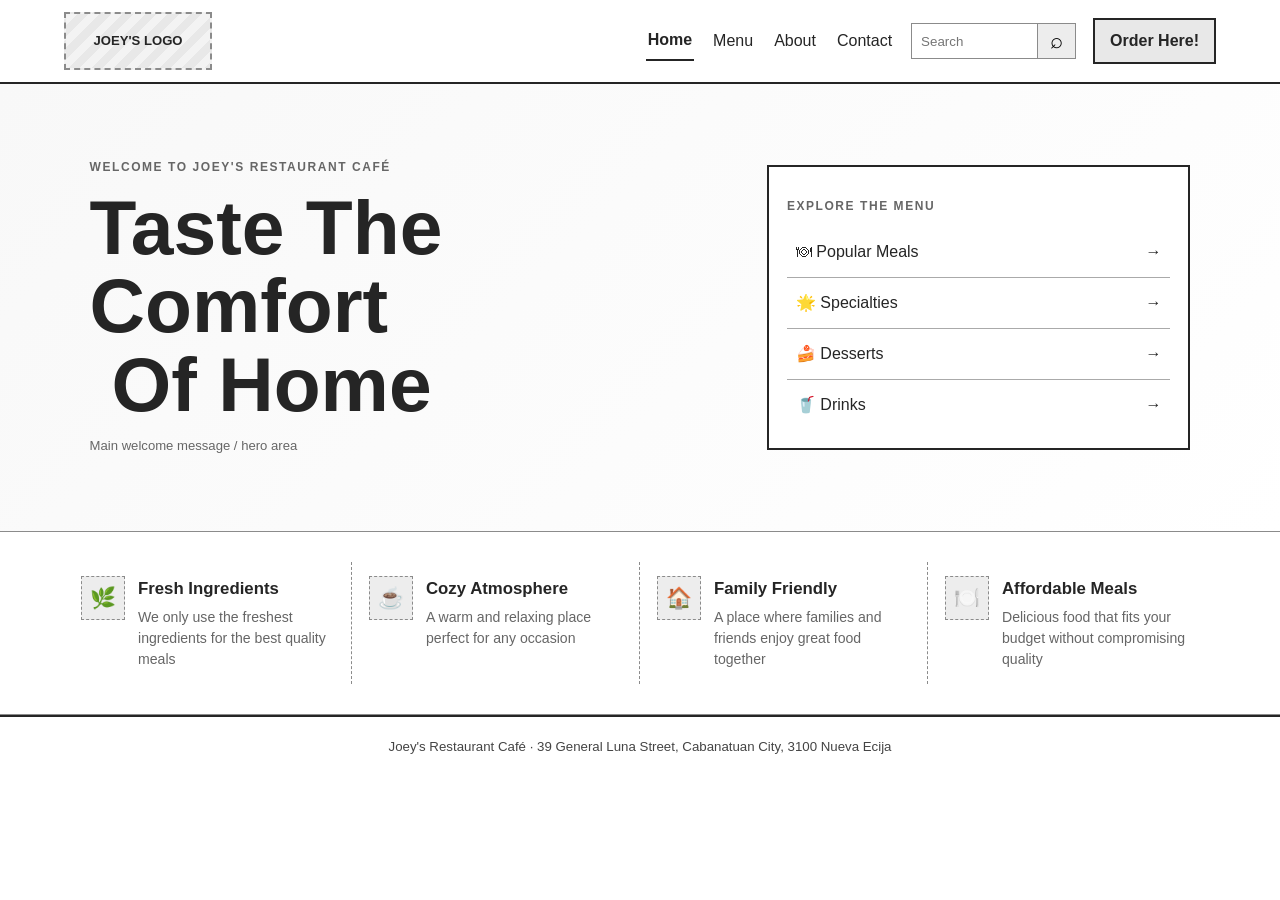
<file: joeys-wireframe/index.html>
<!DOCTYPE html>
<html lang="en">
<head>
  <meta charset="UTF-8"><meta name="viewport" content="width=device-width, initial-scale=1.0">
  <title>Joey's Restaurant Café | Home Wireframe</title><link rel="stylesheet" href="wireframe.css">
</head>
<body>
  <header class="site-header">
    <a class="logo-placeholder" href="index.html" aria-label="Joey's Restaurant Café home">JOEY'S LOGO</a>
    <button class="nav-toggle" type="button" aria-label="Toggle navigation" aria-expanded="false">☰</button>
    <nav class="main-nav" aria-label="Main navigation">
      <a href="index.html" aria-current="page">Home</a><a href="menu.html">Menu</a><a href="about.html">About</a><a href="contact.html">Contact</a>
      <form class="search-form" action="menu.html" method="get" role="search"><input type="search" name="q" placeholder="Search" aria-label="Search the menu"><button type="submit" aria-label="Search">⌕</button></form>
      <a class="order-link" href="https://www.foodpanda.ph/restaurant/b6ho/joeys-restaurant-cafe-general-luna-street" target="_blank" rel="noopener">Order Here!</a>
    </nav>
  </header>
  <main>
    <section class="home-hero">
      <div class="hero-copy"><p class="eyebrow">WELCOME TO JOEY'S RESTAURANT CAFÉ</p><h1>Taste The Comfort<br><span>Of Home</span></h1><p class="micro-note">Main welcome message / hero area</p></div>
      <aside class="home-menu-panel" aria-label="Menu sections">
        <p class="panel-label">EXPLORE THE MENU</p>
        <a href="menu.html#popular">🍽 Popular Meals <span>→</span></a>
        <a href="menu.html#specialty-of-the-house">🌟 Specialties <span>→</span></a>
        <a href="menu.html#desserts-and-sweets">🍰 Desserts <span>→</span></a>
        <a href="menu.html#coolers">🥤 Drinks <span>→</span></a>
      </aside>
    </section>
    <section class="features" aria-label="What makes Joey's special">
      <article class="feature"><div class="feature-icon">🌿</div><div><h2>Fresh Ingredients</h2><p>We only use the freshest ingredients for the best quality meals</p></div></article>
      <article class="feature"><div class="feature-icon">☕</div><div><h2>Cozy Atmosphere</h2><p>A warm and relaxing place perfect for any occasion</p></div></article>
      <article class="feature"><div class="feature-icon">🏠</div><div><h2>Family Friendly</h2><p>A place where families and friends enjoy great food together</p></div></article>
      <article class="feature"><div class="feature-icon">🍽️</div><div><h2>Affordable Meals</h2><p>Delicious food that fits your budget without compromising quality</p></div></article>
    </section>
  </main>
  <footer>Joey's Restaurant Café · 39 General Luna Street, Cabanatuan City, 3100 Nueva Ecija</footer>
  <script src="wireframe.js"></script>
</body></html>
</file>
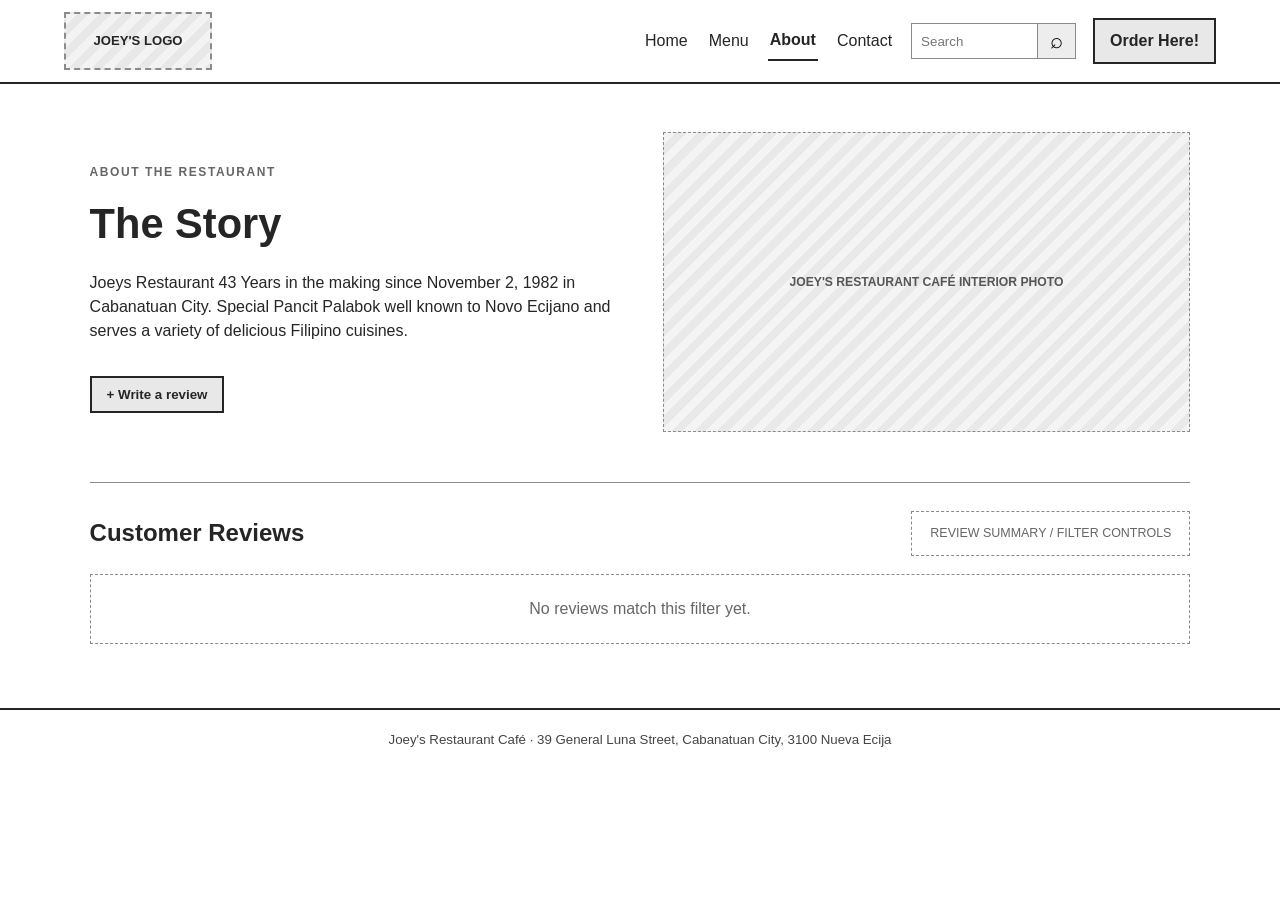
<file: joeys-wireframe/about.html>
<!DOCTYPE html>
<html lang="en">
<head><meta charset="UTF-8"><meta name="viewport" content="width=device-width, initial-scale=1.0"><title>Joey's Restaurant Café | About Wireframe</title><link rel="stylesheet" href="wireframe.css"></head>
<body>
  <header class="site-header"><a class="logo-placeholder" href="index.html" aria-label="Joey's Restaurant Café home">JOEY'S LOGO</a><button class="nav-toggle" type="button" aria-label="Toggle navigation" aria-expanded="false">☰</button>
    <nav class="main-nav" aria-label="Main navigation"><a href="index.html">Home</a><a href="menu.html">Menu</a><a href="about.html" aria-current="page">About</a><a href="contact.html">Contact</a><form class="search-form" action="menu.html" method="get" role="search"><input type="search" name="q" placeholder="Search" aria-label="Search the menu"><button type="submit" aria-label="Search">⌕</button></form><a class="order-link" href="https://www.foodpanda.ph/restaurant/b6ho/joeys-restaurant-cafe-general-luna-street" target="_blank" rel="noopener">Order Here!</a></nav>
  </header>
  <main class="about-main">
    <section class="story-layout"><div class="story-copy"><p class="eyebrow">ABOUT THE RESTAURANT</p><h1>The Story</h1><p>Joeys Restaurant 43 Years in the making since November 2, 1982 in Cabanatuan City. Special Pancit Palabok well known to Novo Ecijano and serves a variety of delicious Filipino cuisines.</p><button class="primary-button" id="openReview" type="button" aria-expanded="false">+ Write a review</button></div><div class="story-image image-placeholder">JOEY'S RESTAURANT CAFÉ INTERIOR PHOTO</div></section>
    <section class="reviews-area"><div class="review-summary"><h2>Customer Reviews</h2><div class="summary-placeholder">REVIEW SUMMARY / FILTER CONTROLS</div></div><div id="reviewList" class="review-list"><p class="empty-state" id="emptyReviews">No reviews match this filter yet.</p></div></section>
  </main>
  <div class="modal-backdrop" id="reviewModal" hidden>
    <section class="review-modal" role="dialog" aria-modal="true" aria-labelledby="reviewTitle"><button class="modal-close" id="closeReview" aria-label="Close review form">×</button><h2 id="reviewTitle">Share your experience</h2>
      <form id="reviewForm"><div class="form-row"><label>Your name<input type="text" id="reviewName" placeholder="Enter your name" required></label><label>Dish you tried (optional)<input type="text" id="reviewDish" placeholder="Example: Pancit Palabok"></label></div>
        <fieldset class="rating-field"><legend>Rating:</legend><div class="star-picker" role="radiogroup" aria-label="Choose a rating"><button type="button" data-rating="1" aria-label="1 star">★</button><button type="button" data-rating="2" aria-label="2 stars">★</button><button type="button" data-rating="3" aria-label="3 stars">★</button><button type="button" data-rating="4" aria-label="4 stars">★</button><button type="button" data-rating="5" aria-label="5 stars">★</button></div></fieldset>
        <label>Your review<textarea id="reviewText" placeholder="What did you think of the food, service, and atmosphere?" required></textarea></label><button type="submit" class="primary-button">Post review</button></form>
    </section>
  </div>
  <footer>Joey's Restaurant Café · 39 General Luna Street, Cabanatuan City, 3100 Nueva Ecija</footer><script src="wireframe.js"></script>
</body></html>
</file>
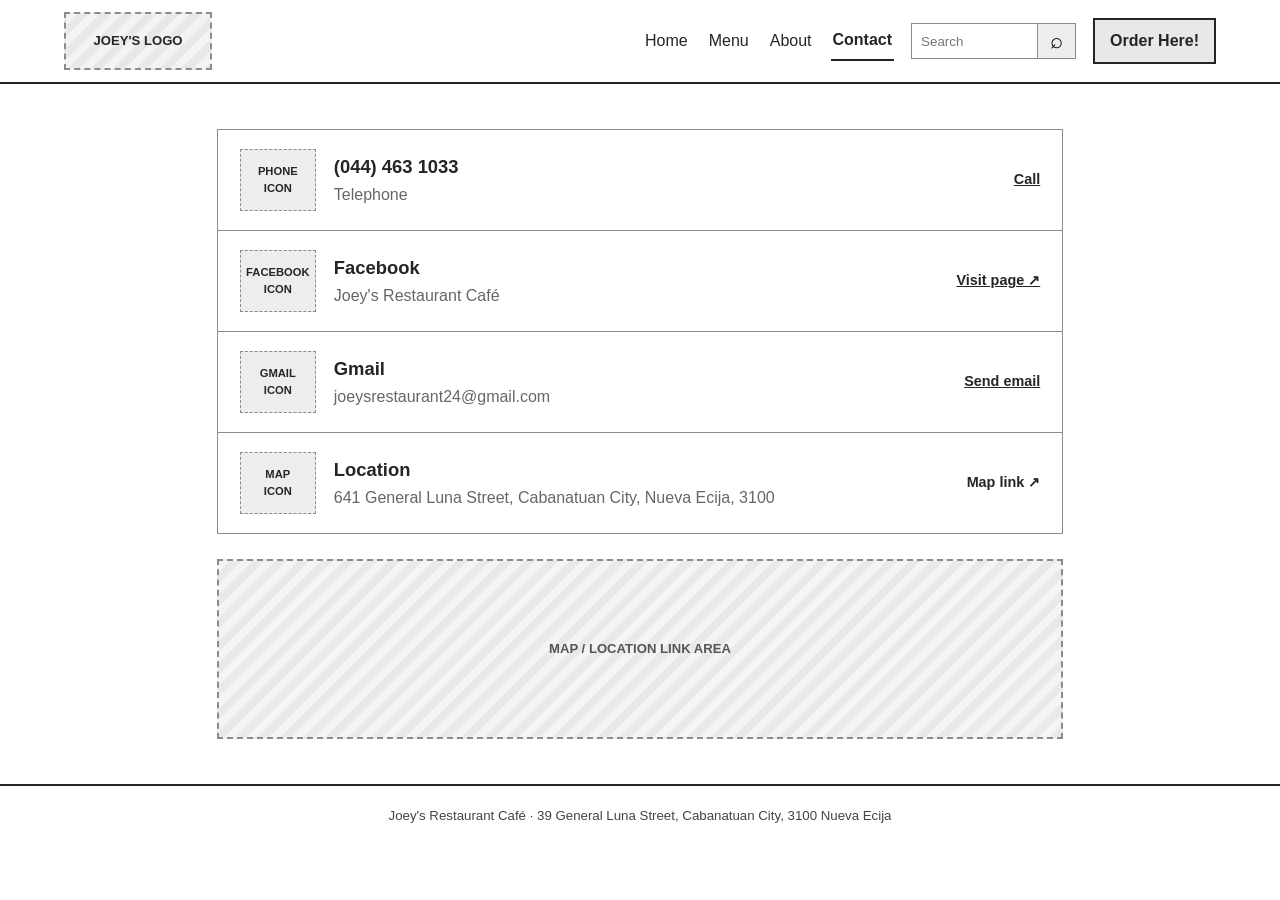
<file: joeys-wireframe/contact.html>
<!DOCTYPE html>
<html lang="en">
<head><meta charset="UTF-8"><meta name="viewport" content="width=device-width, initial-scale=1.0"><title>Joey's Restaurant Café | Contact Wireframe</title><link rel="stylesheet" href="wireframe.css"></head>
<body>
  <header class="site-header"><a class="logo-placeholder" href="index.html" aria-label="Joey's Restaurant Café home">JOEY'S LOGO</a><button class="nav-toggle" type="button" aria-label="Toggle navigation" aria-expanded="false">☰</button>
    <nav class="main-nav" aria-label="Main navigation"><a href="index.html">Home</a><a href="menu.html">Menu</a><a href="about.html">About</a><a href="contact.html" aria-current="page">Contact</a><form class="search-form" action="menu.html" method="get" role="search"><input type="search" name="q" placeholder="Search" aria-label="Search the menu"><button type="submit" aria-label="Search">⌕</button></form><a class="order-link" href="https://www.foodpanda.ph/restaurant/b6ho/joeys-restaurant-cafe-general-luna-street" target="_blank" rel="noopener">Order Here!</a></nav>
  </header>
  <main class="contact-main">
    <section class="contact-list" aria-label="Contact information">
      <article class="contact-row"><div class="contact-icon">PHONE<br>ICON</div><div><h1>(044) 463 1033</h1><p>Telephone</p></div><a href="tel:+63444631033">Call</a></article>
      <article class="contact-row"><div class="contact-icon">FACEBOOK<br>ICON</div><div><h2>Facebook</h2><p>Joey's Restaurant Café</p></div><a href="https://www.facebook.com/joeysrestaurantcafe" target="_blank" rel="noopener">Visit page ↗</a></article>
      <article class="contact-row"><div class="contact-icon">GMAIL<br>ICON</div><div><h2>Gmail</h2><p>joeysrestaurant24@gmail.com</p></div><a href="mailto:joeysrestaurant24@gmail.com">Send email</a></article>
      <article class="contact-row"><div class="contact-icon">MAP<br>ICON</div><div><h2>Location</h2><p>641 General Luna Street, Cabanatuan City, Nueva Ecija, 3100</p></div><span class="link-placeholder">Map link ↗</span></article>
    </section>
    <aside class="map-placeholder">MAP / LOCATION LINK AREA</aside>
  </main>
  <footer>Joey's Restaurant Café · 39 General Luna Street, Cabanatuan City, 3100 Nueva Ecija</footer><script src="wireframe.js"></script>
</body></html>
</file>
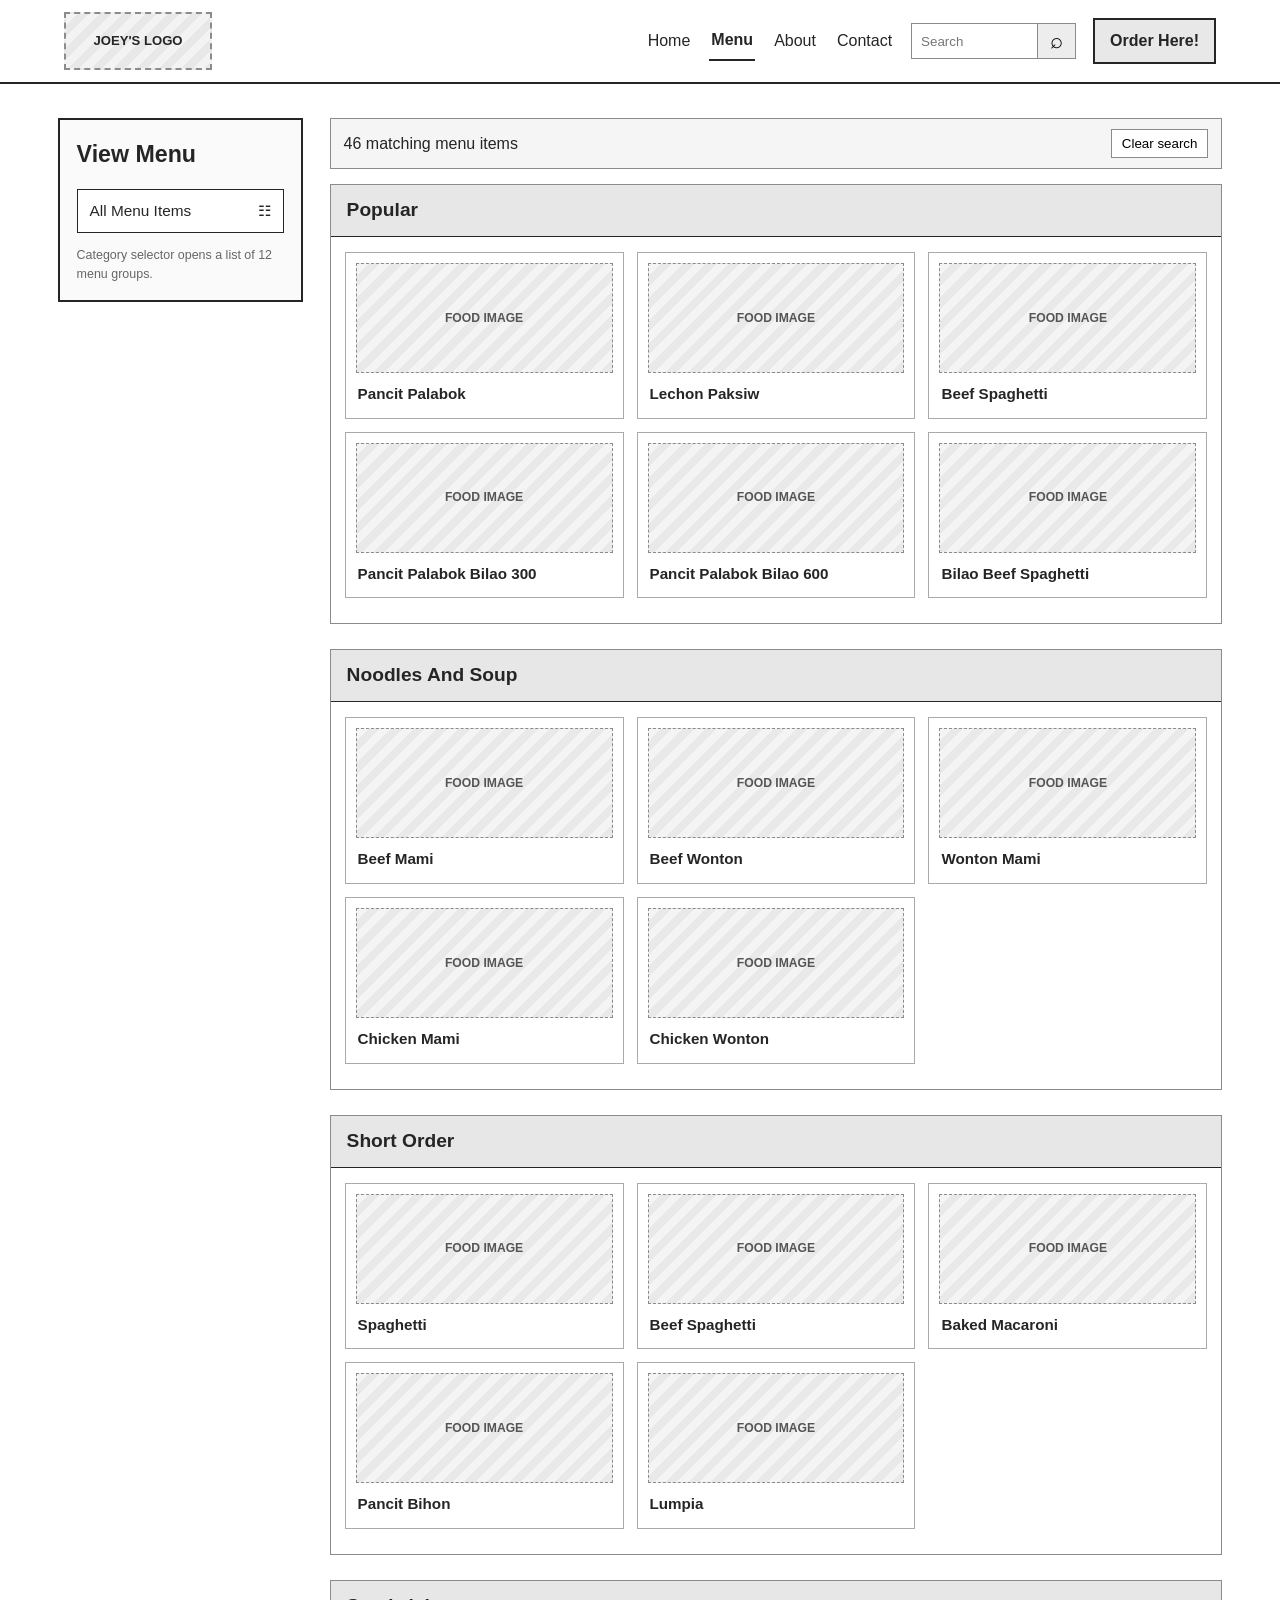
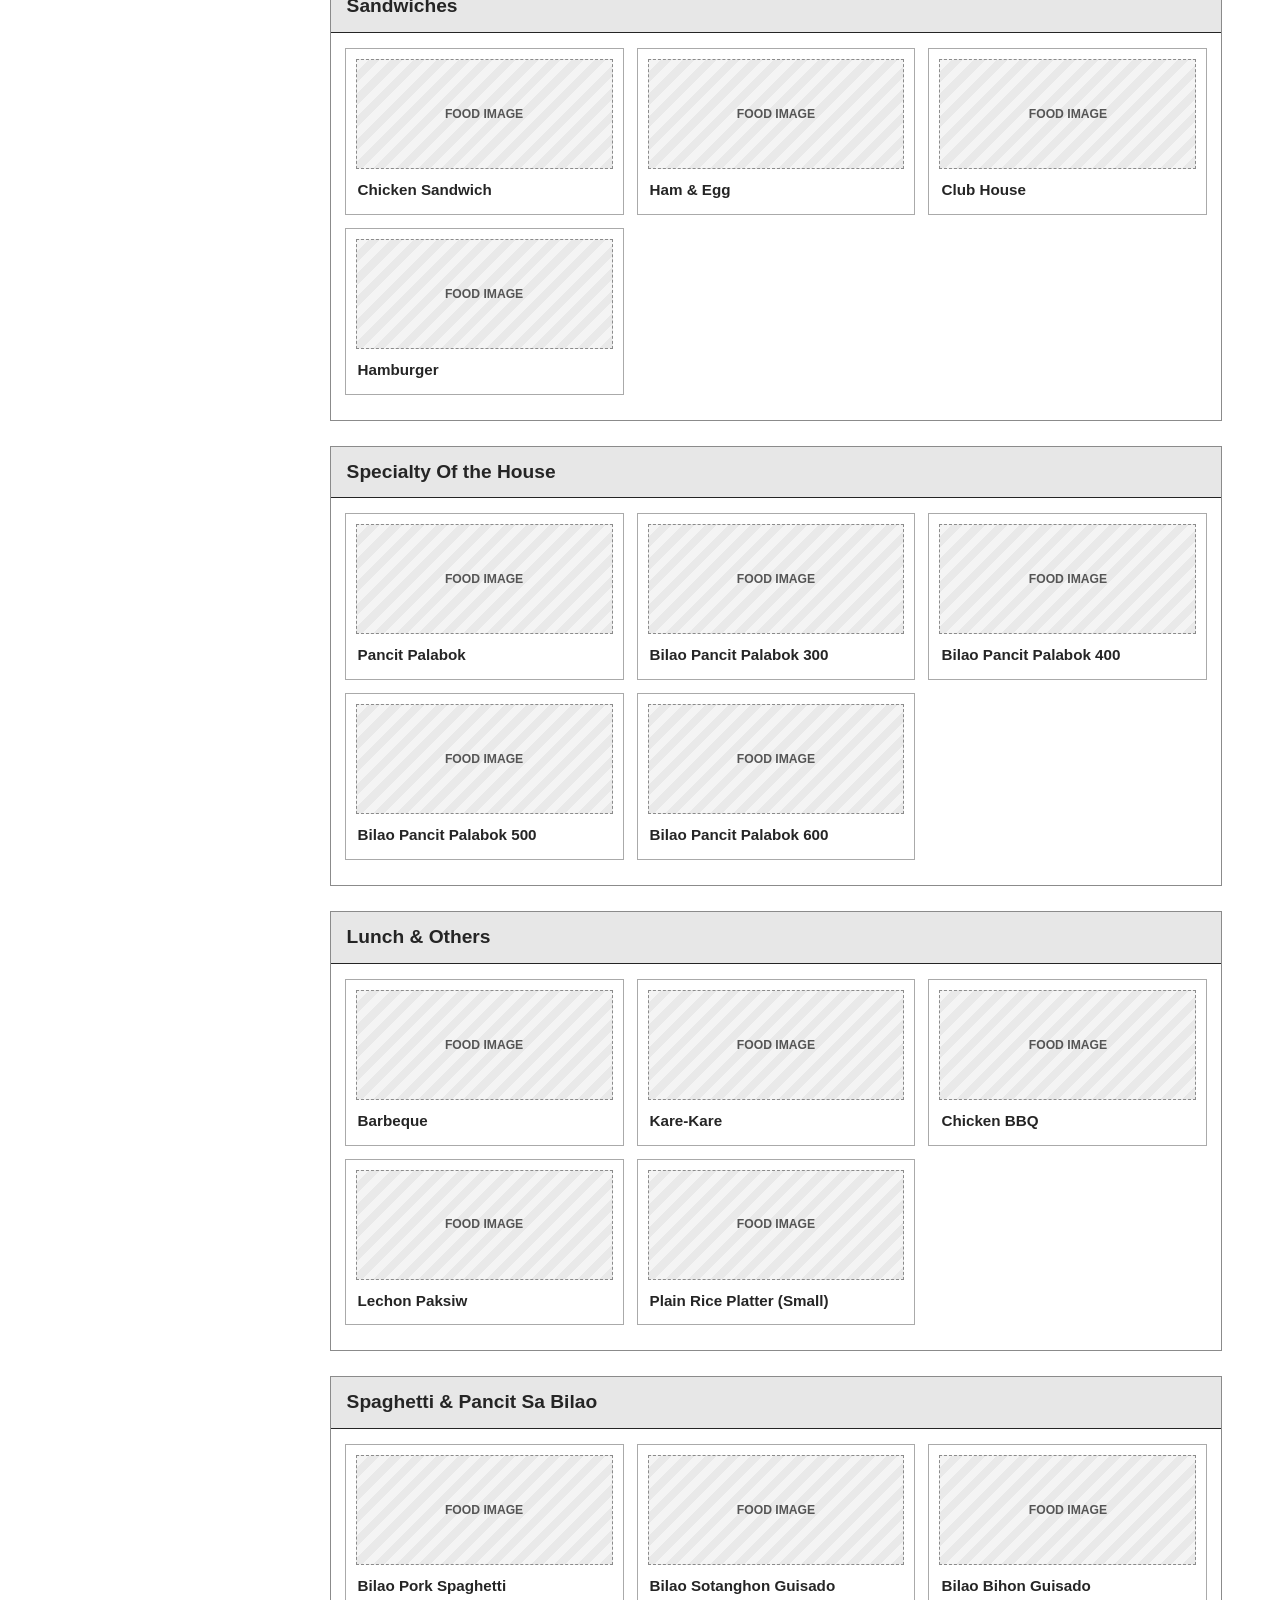
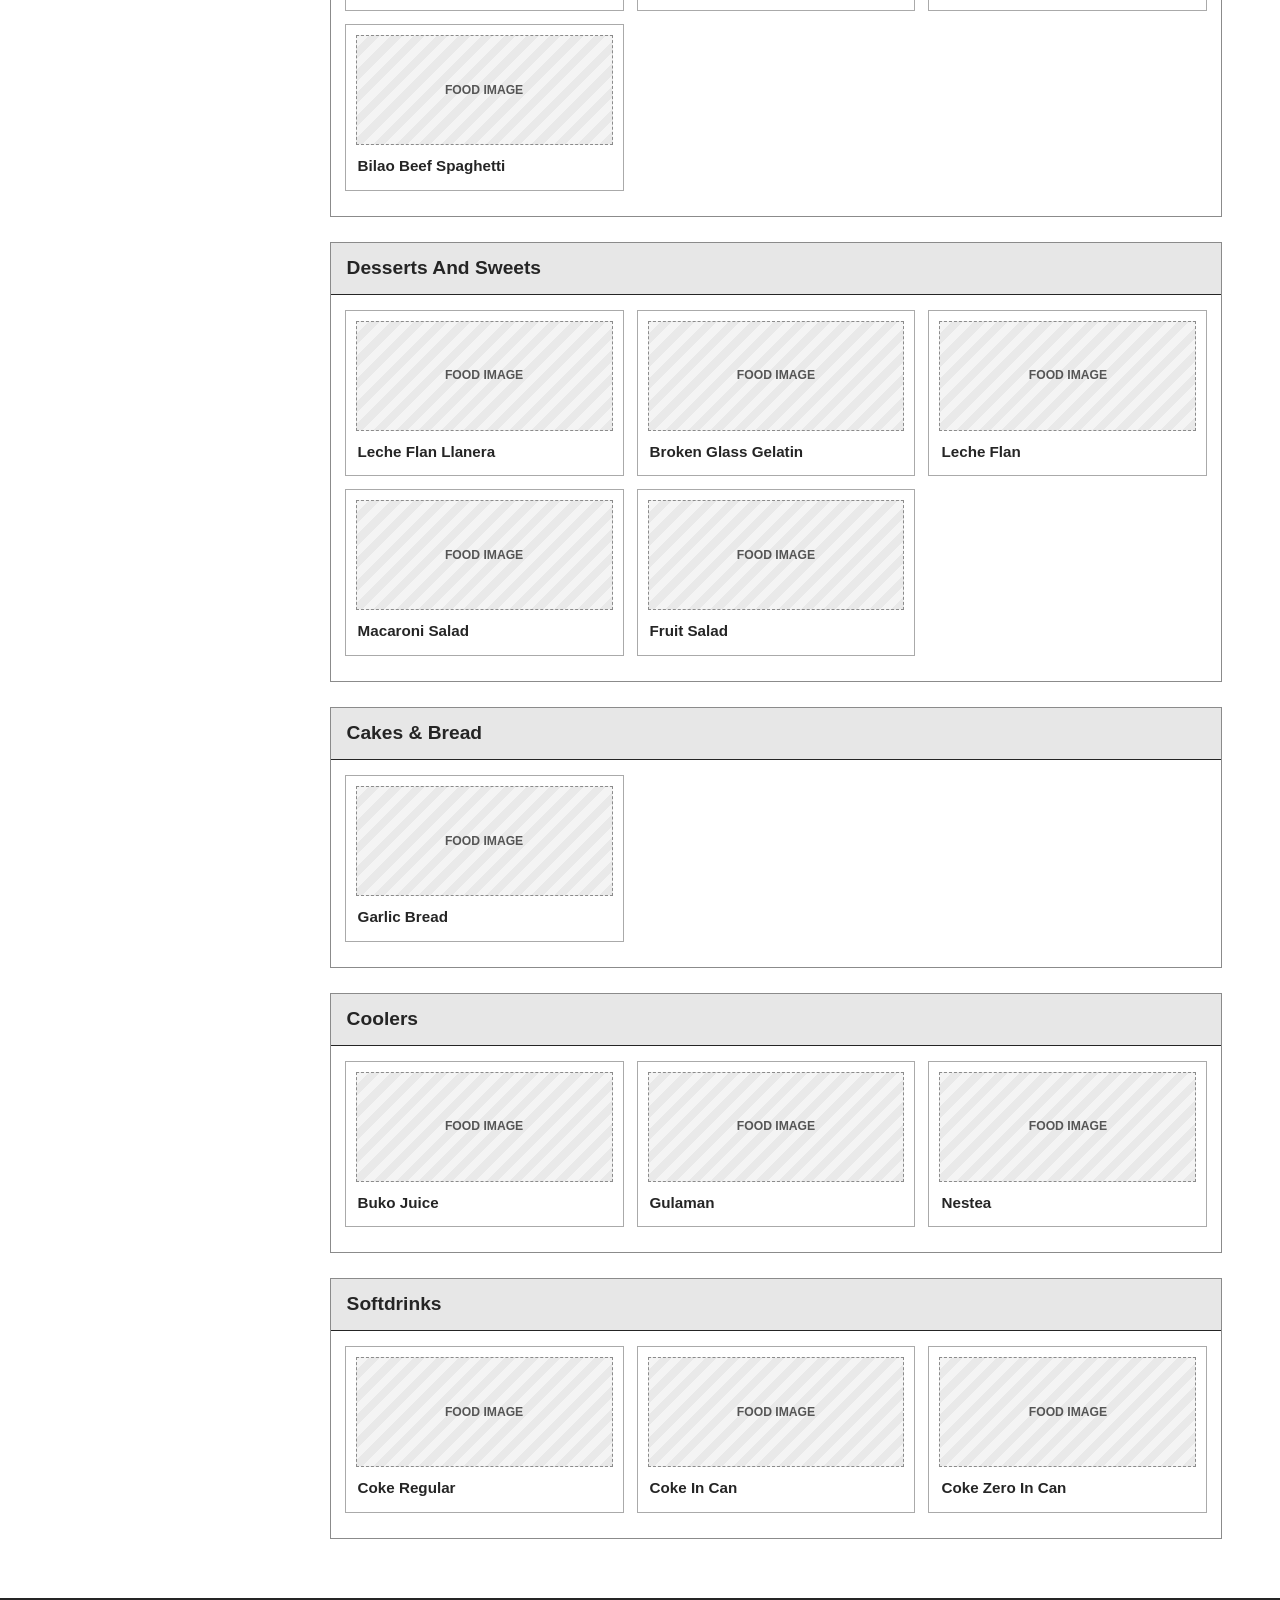
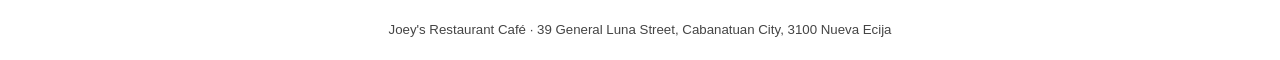
<file: joeys-wireframe/menu.html>
<!DOCTYPE html>
<html lang="en">
<head><meta charset="UTF-8"><meta name="viewport" content="width=device-width, initial-scale=1.0"><title>Joey's Restaurant Café | Menu Wireframe</title><link rel="stylesheet" href="wireframe.css"></head>
<body>
  <header class="site-header">
    <a class="logo-placeholder" href="index.html" aria-label="Joey's Restaurant Café home">JOEY'S LOGO</a><button class="nav-toggle" type="button" aria-label="Toggle navigation" aria-expanded="false">☰</button>
    <nav class="main-nav" aria-label="Main navigation"><a href="index.html">Home</a><a href="menu.html" aria-current="page">Menu</a><a href="about.html">About</a><a href="contact.html">Contact</a>
      <form class="search-form" action="menu.html" method="get" role="search"><input id="menuSearch" type="search" name="q" placeholder="Search" aria-label="Search the menu"><button type="submit" aria-label="Search">⌕</button></form><a class="order-link" href="https://www.foodpanda.ph/restaurant/b6ho/joeys-restaurant-cafe-general-luna-street" target="_blank" rel="noopener">Order Here!</a>
    </nav>
  </header>
  <main class="menu-layout">
    <aside class="menu-sidebar">
      <h1>View Menu</h1>
      <div class="category-picker" id="categoryPicker">
        <button id="categoryToggle" class="category-select" type="button" aria-haspopup="listbox" aria-expanded="false" aria-controls="categoryOptions"><span id="selectedCategory">All Menu Items</span><span aria-hidden="true">☷</span></button>
        <div class="category-options" id="categoryOptions" role="listbox" aria-label="Menu categories" hidden>
          <button type="button" role="option" aria-selected="true" data-category="all">All Menu Items</button>
          <button type="button" role="option" aria-selected="false" data-category="popular">Popular</button>
          <button type="button" role="option" aria-selected="false" data-category="noodles-and-soup">Noodles And Soup</button>
          <button type="button" role="option" aria-selected="false" data-category="short-order">Short Order</button>
          <button type="button" role="option" aria-selected="false" data-category="sandwiches">Sandwiches</button>
          <button type="button" role="option" aria-selected="false" data-category="specialty-of-the-house">Specialty Of the House</button>
          <button type="button" role="option" aria-selected="false" data-category="lunch-others">Lunch &amp; Others</button>
          <button type="button" role="option" aria-selected="false" data-category="spaghetti-pancit-sa-bilao">Spaghetti &amp; Pancit Sa Bilao</button>
          <button type="button" role="option" aria-selected="false" data-category="desserts-and-sweets">Desserts And Sweets</button>
          <button type="button" role="option" aria-selected="false" data-category="cakes-bread">Cakes &amp; Bread</button>
          <button type="button" role="option" aria-selected="false" data-category="coolers">Coolers</button>
          <button type="button" role="option" aria-selected="false" data-category="softdrinks">Softdrinks</button>
        </div>
      </div>
      <p class="sidebar-note">Category selector opens a list of 12 menu groups.</p>
    </aside>
    <section class="menu-content" id="menuContent" aria-label="Menu items">
      <div class="menu-status" id="menuStatus" hidden><span id="resultCount"></span><button type="button" id="clearSearch">Clear search</button></div>
      <section class="menu-section" id="popular" data-category="popular"><h2>Popular</h2><div class="item-grid">
        <article class="menu-item"><div class="image-placeholder">FOOD IMAGE</div><h3>Pancit Palabok</h3></article><article class="menu-item"><div class="image-placeholder">FOOD IMAGE</div><h3>Lechon Paksiw</h3></article><article class="menu-item"><div class="image-placeholder">FOOD IMAGE</div><h3>Beef Spaghetti</h3></article><article class="menu-item"><div class="image-placeholder">FOOD IMAGE</div><h3>Pancit Palabok Bilao 300</h3></article><article class="menu-item"><div class="image-placeholder">FOOD IMAGE</div><h3>Pancit Palabok Bilao 600</h3></article><article class="menu-item"><div class="image-placeholder">FOOD IMAGE</div><h3>Bilao Beef Spaghetti</h3></article>
      </div></section>
      <section class="menu-section" id="noodles-and-soup" data-category="noodles-and-soup"><h2>Noodles And Soup</h2><div class="item-grid">
        <article class="menu-item"><div class="image-placeholder">FOOD IMAGE</div><h3>Beef Mami</h3></article><article class="menu-item"><div class="image-placeholder">FOOD IMAGE</div><h3>Beef Wonton</h3></article><article class="menu-item"><div class="image-placeholder">FOOD IMAGE</div><h3>Wonton Mami</h3></article><article class="menu-item"><div class="image-placeholder">FOOD IMAGE</div><h3>Chicken Mami</h3></article><article class="menu-item"><div class="image-placeholder">FOOD IMAGE</div><h3>Chicken Wonton</h3></article>
      </div></section>
      <section class="menu-section" id="short-order" data-category="short-order"><h2>Short Order</h2><div class="item-grid">
        <article class="menu-item"><div class="image-placeholder">FOOD IMAGE</div><h3>Spaghetti</h3></article><article class="menu-item"><div class="image-placeholder">FOOD IMAGE</div><h3>Beef Spaghetti</h3></article><article class="menu-item"><div class="image-placeholder">FOOD IMAGE</div><h3>Baked Macaroni</h3></article><article class="menu-item"><div class="image-placeholder">FOOD IMAGE</div><h3>Pancit Bihon</h3></article><article class="menu-item"><div class="image-placeholder">FOOD IMAGE</div><h3>Lumpia</h3></article>
      </div></section>
      <section class="menu-section" id="sandwiches" data-category="sandwiches"><h2>Sandwiches</h2><div class="item-grid">
        <article class="menu-item"><div class="image-placeholder">FOOD IMAGE</div><h3>Chicken Sandwich</h3></article><article class="menu-item"><div class="image-placeholder">FOOD IMAGE</div><h3>Ham &amp; Egg</h3></article><article class="menu-item"><div class="image-placeholder">FOOD IMAGE</div><h3>Club House</h3></article><article class="menu-item"><div class="image-placeholder">FOOD IMAGE</div><h3>Hamburger</h3></article>
      </div></section>
      <section class="menu-section" id="specialty-of-the-house" data-category="specialty-of-the-house"><h2>Specialty Of the House</h2><div class="item-grid">
        <article class="menu-item"><div class="image-placeholder">FOOD IMAGE</div><h3>Pancit Palabok</h3></article><article class="menu-item"><div class="image-placeholder">FOOD IMAGE</div><h3>Bilao Pancit Palabok 300</h3></article><article class="menu-item"><div class="image-placeholder">FOOD IMAGE</div><h3>Bilao Pancit Palabok 400</h3></article><article class="menu-item"><div class="image-placeholder">FOOD IMAGE</div><h3>Bilao Pancit Palabok 500</h3></article><article class="menu-item"><div class="image-placeholder">FOOD IMAGE</div><h3>Bilao Pancit Palabok 600</h3></article>
      </div></section>
      <section class="menu-section" id="lunch-others" data-category="lunch-others"><h2>Lunch &amp; Others</h2><div class="item-grid">
        <article class="menu-item"><div class="image-placeholder">FOOD IMAGE</div><h3>Barbeque</h3></article><article class="menu-item"><div class="image-placeholder">FOOD IMAGE</div><h3>Kare-Kare</h3></article><article class="menu-item"><div class="image-placeholder">FOOD IMAGE</div><h3>Chicken BBQ</h3></article><article class="menu-item"><div class="image-placeholder">FOOD IMAGE</div><h3>Lechon Paksiw</h3></article><article class="menu-item"><div class="image-placeholder">FOOD IMAGE</div><h3>Plain Rice Platter (Small)</h3></article>
      </div></section>
      <section class="menu-section" id="spaghetti-pancit-sa-bilao" data-category="spaghetti-pancit-sa-bilao"><h2>Spaghetti &amp; Pancit Sa Bilao</h2><div class="item-grid">
        <article class="menu-item"><div class="image-placeholder">FOOD IMAGE</div><h3>Bilao Pork Spaghetti</h3></article><article class="menu-item"><div class="image-placeholder">FOOD IMAGE</div><h3>Bilao Sotanghon Guisado</h3></article><article class="menu-item"><div class="image-placeholder">FOOD IMAGE</div><h3>Bilao Bihon Guisado</h3></article><article class="menu-item"><div class="image-placeholder">FOOD IMAGE</div><h3>Bilao Beef Spaghetti</h3></article>
      </div></section>
      <section class="menu-section" id="desserts-and-sweets" data-category="desserts-and-sweets"><h2>Desserts And Sweets</h2><div class="item-grid">
        <article class="menu-item"><div class="image-placeholder">FOOD IMAGE</div><h3>Leche Flan Llanera</h3></article><article class="menu-item"><div class="image-placeholder">FOOD IMAGE</div><h3>Broken Glass Gelatin</h3></article><article class="menu-item"><div class="image-placeholder">FOOD IMAGE</div><h3>Leche Flan</h3></article><article class="menu-item"><div class="image-placeholder">FOOD IMAGE</div><h3>Macaroni Salad</h3></article><article class="menu-item"><div class="image-placeholder">FOOD IMAGE</div><h3>Fruit Salad</h3></article>
      </div></section>
      <section class="menu-section" id="cakes-bread" data-category="cakes-bread"><h2>Cakes &amp; Bread</h2><div class="item-grid">
        <article class="menu-item"><div class="image-placeholder">FOOD IMAGE</div><h3>Garlic Bread</h3></article>
      </div></section>
      <section class="menu-section" id="coolers" data-category="coolers"><h2>Coolers</h2><div class="item-grid">
        <article class="menu-item"><div class="image-placeholder">FOOD IMAGE</div><h3>Buko Juice</h3></article><article class="menu-item"><div class="image-placeholder">FOOD IMAGE</div><h3>Gulaman</h3></article><article class="menu-item"><div class="image-placeholder">FOOD IMAGE</div><h3>Nestea</h3></article>
      </div></section>
      <section class="menu-section" id="softdrinks" data-category="softdrinks"><h2>Softdrinks</h2><div class="item-grid">
        <article class="menu-item"><div class="image-placeholder">FOOD IMAGE</div><h3>Coke Regular</h3></article><article class="menu-item"><div class="image-placeholder">FOOD IMAGE</div><h3>Coke In Can</h3></article><article class="menu-item"><div class="image-placeholder">FOOD IMAGE</div><h3>Coke Zero In Can</h3></article>
      </div></section>
      <p id="noResults" class="empty-state" hidden>No menu items match this search.</p>
    </section>
  </main>
  <footer>Joey's Restaurant Café · 39 General Luna Street, Cabanatuan City, 3100 Nueva Ecija</footer><script src="wireframe.js"></script>
</body></html>
</file>
<file: joeys-wireframe/wireframe.css>
:root{--ink:#252525;--muted:#666;--line:#8b8b8b;--soft:#ededed;--paper:#fff;--shade:#f7f7f7}*{box-sizing:border-box}html{scroll-behavior:smooth}body{margin:0;background:var(--paper);color:var(--ink);font:16px/1.5 Arial,Helvetica,sans-serif}.site-header{display:flex;align-items:center;justify-content:space-between;gap:22px;padding:12px 5%;border-bottom:2px solid var(--ink);background:#fff}.logo-placeholder{display:grid;place-items:center;flex:0 0 148px;height:58px;border:2px dashed var(--line);background:repeating-linear-gradient(135deg,#f3f3f3,#f3f3f3 8px,#e8e8e8 8px,#e8e8e8 16px);color:var(--ink);font-weight:800;text-decoration:none;font-size:.82rem}.main-nav{display:flex;align-items:center;justify-content:flex-end;gap:17px;flex-wrap:wrap}.main-nav>a:not(.order-link){padding:7px 2px;color:var(--ink);text-decoration:none}.main-nav>a[aria-current=page]{font-weight:bold;border-bottom:2px solid var(--ink)}.search-form{display:flex;border:1.5px solid var(--line);height:36px}.search-form input{width:125px;border:0;padding:7px 9px;outline-offset:2px}.search-form button{width:38px;border:0;border-left:1px solid var(--line);background:var(--soft);font-size:1.35rem}.order-link,.primary-button{display:inline-block;padding:9px 15px;border:2px solid var(--ink);background:#e8e8e8;color:var(--ink);font-weight:bold;text-decoration:none;cursor:pointer}.nav-toggle{display:none;border:1px solid var(--ink);background:#fff;padding:7px 12px;font-size:1.2rem}.eyebrow,.panel-label{font-size:.75rem;letter-spacing:.13em;font-weight:bold;color:var(--muted)}.home-hero{min-height:410px;padding:62px 7%;display:grid;grid-template-columns:1.2fr .8fr;gap:42px;align-items:center;border-bottom:1px solid var(--line);background:linear-gradient(135deg,#f8f8f8,#fff)}.hero-copy h1{font-size:clamp(3rem,6vw,5.2rem);line-height:1.02;margin:10px 0 12px}.hero-copy h1 span{display:inline-block;margin-left:22px}.micro-note{color:var(--muted);font-size:.82rem}.home-menu-panel{max-width:460px;width:100%;justify-self:end;border:2px solid var(--ink);padding:18px;background:#fff}.home-menu-panel>a{display:flex;justify-content:space-between;gap:15px;padding:13px 9px;border-bottom:1px solid #aaa;color:var(--ink);text-decoration:none}.home-menu-panel>a:last-child{border-bottom:0}.home-menu-panel>a:hover{background:var(--soft)}.features{display:grid;grid-template-columns:repeat(4,1fr);gap:0;padding:30px 5%;border-bottom:1px solid var(--line)}.feature{display:flex;gap:13px;align-items:flex-start;padding:14px 17px;border-right:1px dashed var(--line)}.feature:last-child{border:0}.feature-icon{flex:0 0 44px;height:44px;display:grid;place-items:center;border:1px dashed var(--line);background:var(--soft);font-size:1.3rem}.feature h2{font-size:1.05rem;margin:0 0 6px}.feature p{font-size:.88rem;color:var(--muted);margin:0}footer{padding:20px 5%;text-align:center;border-top:2px solid var(--ink);font-size:.83rem;color:#444}.menu-layout{display:grid;grid-template-columns:245px minmax(0,1fr);gap:27px;padding:34px 4.5%;align-items:start}.menu-sidebar{position:sticky;top:15px;border:2px solid var(--ink);padding:17px;background:#fafafa}.menu-sidebar h1{font-size:1.45rem;margin:0 0 17px}.category-picker{position:relative}.category-select{width:100%;display:flex;justify-content:space-between;align-items:center;padding:12px;border:1.5px solid var(--ink);background:#fff;color:var(--ink);font-size:.96rem;cursor:pointer}.category-options{position:absolute;z-index:5;top:calc(100% + 3px);left:0;right:0;max-height:420px;overflow:auto;border:1.5px solid var(--ink);background:#fff;box-shadow:0 5px 14px #0002}.category-options button{display:block;width:100%;padding:10px 12px;text-align:left;border:0;border-bottom:1px solid #ddd;background:white;color:var(--ink);cursor:pointer}.category-options button:hover,.category-options button[aria-selected=true]{background:#e7e7e7;font-weight:bold}.sidebar-note{font-size:.78rem;color:var(--muted);margin:13px 0 0}.menu-content{min-width:0}.menu-status{display:flex;justify-content:space-between;align-items:center;padding:10px 13px;margin-bottom:15px;border:1px solid var(--line);background:#f5f5f5}.menu-status button{padding:6px 10px;background:#fff;border:1px solid var(--line);cursor:pointer}.menu-section{padding:0 0 25px;margin:0 0 25px;border:1.5px solid var(--line);background:#fff}.menu-section h2{margin:0 0 15px;padding:11px 16px;background:#e7e7e7;border-bottom:1.5px solid var(--ink);font-size:1.2rem}.item-grid{display:grid;grid-template-columns:repeat(3,minmax(0,1fr));gap:13px;padding:0 14px}.menu-item{border:1px solid #aaa;padding:10px;min-width:0;background:#fff}.image-placeholder{display:grid;place-items:center;min-height:110px;border:1.5px dashed var(--line);background:repeating-linear-gradient(135deg,#f4f4f4,#f4f4f4 8px,#e9e9e9 8px,#e9e9e9 16px);font-size:.76rem;color:#555;font-weight:bold;text-align:center}.menu-item h3{font-size:.95rem;margin:10px 2px 2px}.empty-state{padding:22px;text-align:center;border:1px dashed var(--line);color:var(--muted)}.about-main{padding:48px 7%}.story-layout{max-width:1150px;margin:0 auto;display:grid;grid-template-columns:1fr 1fr;gap:45px;align-items:center}.story-copy h1{font-size:2.6rem;margin:7px 0 15px}.story-copy p:not(.eyebrow){max-width:560px}.story-copy .primary-button{margin-top:17px}.story-image{height:300px}.reviews-area{max-width:1150px;margin:50px auto 0;padding-top:28px;border-top:1.5px solid var(--line)}.review-summary{display:flex;justify-content:space-between;align-items:center;gap:15px}.review-summary h2{margin:0}.summary-placeholder{padding:12px 18px;border:1px dashed var(--line);font-size:.78rem;color:var(--muted)}.review-list{margin-top:18px}.modal-backdrop{position:fixed;inset:0;z-index:20;display:grid;place-items:center;padding:20px;background:#0008}.modal-backdrop[hidden]{display:none}.review-modal{width:min(680px,100%);max-height:90vh;overflow:auto;position:relative;padding:27px;border:2px solid var(--ink);background:white;box-shadow:0 12px 35px #0004}.review-modal h2{margin:0 45px 20px 0}.modal-close{position:absolute;right:13px;top:8px;border:1px solid var(--ink);background:#fff;width:34px;height:34px;font-size:1.4rem;cursor:pointer}.review-form label{display:block;font-weight:bold;font-size:.9rem}.form-row{display:grid;grid-template-columns:1fr 1fr;gap:15px}.review-form input,.review-form textarea{display:block;width:100%;margin-top:6px;padding:10px;border:1px solid var(--line);font:inherit}.review-form textarea{min-height:100px;resize:vertical}.rating-field{border:0;padding:12px 0;margin:8px 0}.rating-field legend{font-weight:bold}.star-picker{display:flex;gap:5px;margin-top:5px}.star-picker button{font-size:1.8rem;border:1px solid var(--line);background:#fff;color:#777;padding:2px 8px;cursor:pointer}.star-picker button.selected{background:#e5e5e5;color:#222}.review-form .primary-button{margin-top:15px}.posted-review{padding:14px;margin-top:12px;border:1px solid var(--line);background:#fafafa}.posted-review h3{margin:0 0 4px}.contact-main{max-width:1000px;margin:45px auto;padding:0 6%}.contact-list{border:1.5px solid var(--line)}.contact-row{display:grid;grid-template-columns:76px 1fr auto;align-items:center;gap:18px;padding:19px 22px;border-bottom:1px solid var(--line)}.contact-row:last-child{border-bottom:0}.contact-icon{height:62px;display:grid;place-items:center;border:1.5px dashed var(--line);background:var(--soft);font-size:.7rem;font-weight:bold;text-align:center}.contact-row h1,.contact-row h2{font-size:1.15rem;margin:0 0 3px}.contact-row p{margin:0;color:var(--muted);overflow-wrap:anywhere}.contact-row a,.link-placeholder{color:var(--ink);font-weight:bold;font-size:.9rem}.map-placeholder{display:grid;place-items:center;height:180px;margin-top:25px;border:2px dashed var(--line);background:repeating-linear-gradient(135deg,#f4f4f4,#f4f4f4 8px,#e9e9e9 8px,#e9e9e9 16px);font-size:.82rem;font-weight:bold;color:#555}
@media(max-width:1050px){.site-header{align-items:flex-start}.main-nav{gap:10px}.features{grid-template-columns:repeat(2,1fr)}.feature:nth-child(2){border-right:0}.feature:nth-child(-n+2){border-bottom:1px dashed var(--line)}.item-grid{grid-template-columns:repeat(2,minmax(0,1fr))}}
@media(max-width:720px){.site-header{align-items:center;flex-wrap:wrap}.nav-toggle{display:block;margin-left:auto}.main-nav{display:none;flex:1 0 100%;flex-direction:column;align-items:stretch;gap:8px}.main-nav.open{display:flex}.main-nav>a:not(.order-link){padding:8px;border-bottom:1px solid #ddd}.search-form input{flex:1;width:100%}.home-hero{grid-template-columns:1fr;padding:40px 6%;gap:25px}.home-menu-panel{justify-self:stretch;max-width:none}.features{grid-template-columns:1fr;padding:18px 6%}.feature,.feature:nth-child(2){border-right:0;border-bottom:1px dashed var(--line)}.feature:last-child{border-bottom:0}.menu-layout{grid-template-columns:1fr;padding:22px 5%}.menu-sidebar{position:static}.menu-content{min-width:0}.story-layout{grid-template-columns:1fr;gap:24px}.story-image{height:220px}.about-main{padding:30px 6%}.review-summary{align-items:flex-start;flex-direction:column}.form-row{grid-template-columns:1fr}.contact-main{margin:25px auto}.contact-row{grid-template-columns:60px 1fr;gap:12px;padding:14px}.contact-row>a,.contact-row>.link-placeholder{grid-column:2}.contact-icon{height:55px}}
@media(max-width:420px){.item-grid{grid-template-columns:1fr}.hero-copy h1{font-size:2.65rem}.logo-placeholder{flex-basis:125px}.review-modal{padding:20px}}
</file>
